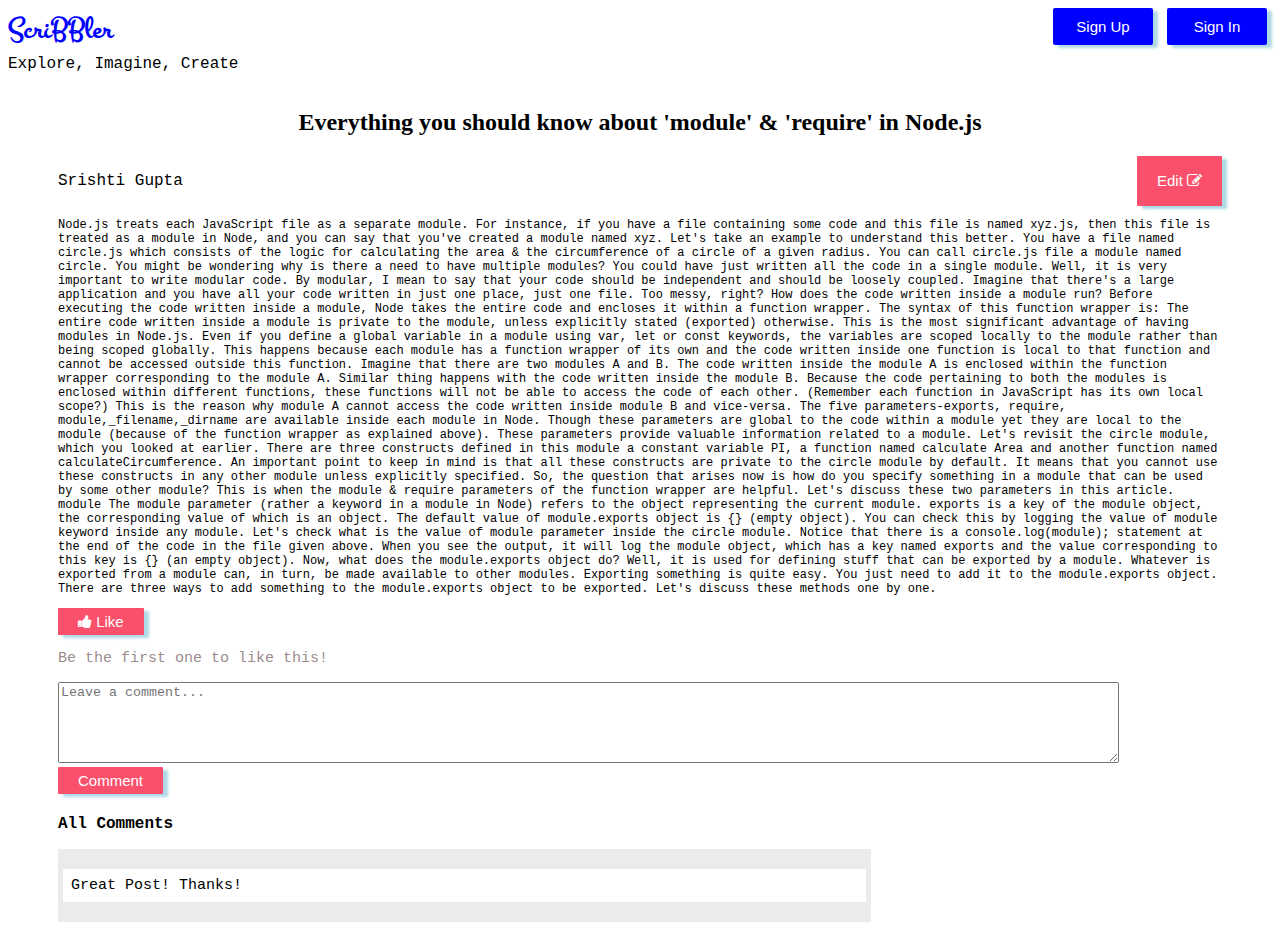
<file: html/post.html>
<!DOCTYPE html>
<html lang="en">
<head>
    <meta charset="UTF-8">
    <meta http-equiv="X-UA-Compatible" content="IE=edge">
    <meta name="viewport" content="width=device-width, initial-scale=1.0">
    <title>Edit</title>
    <link rel="stylesheet" href="../styles/post.css">
    <link rel="stylesheet" href="https://cdnjs.cloudflare.com/ajax/libs/font-awesome/4.7.0/css/font-awesome.min.css">
    <link href="https://fonts.googleapis.com/icon?family=Material+Icons" rel="stylesheet">
    <link href="https://fonts.googleapis.com/css?family=Montez&display=swap" rel="stylesheet">
</head>
<body>
    <header>
        <div>
            <a href="../index.html">
            <h3>ScriBBler</h3> 
            <p>Explore, Imagine, Create</p> 
        </a>
        </div>
        <div id="sign-but">
            <button class="sign" id="sign-up" > Sign Up </button>
            <button class="sign" id="sign-in"> Sign In</button>
        </div>
    </header>
    <div class="container">
        <div class="post-title" contenteditable="false" id="title">
           <h2 id="title-text">Everything you should know about 'module' & 'require' in Node.js</h2>
        </div>
        <div class="name-edit">
            <p>Srishti Gupta</p>
            <button id="edit-button">Edit <span><i class="fa fa-pencil-square-o" aria-hidden="true"></i></span></button>
            <button id="save-button">Save <span><i class="fa fa-floppy-o" aria-hidden="true"></i></span></button>
        </div>
        <div class="para" id="post-text" contenteditable="false">
            <p id="post-tt">Node.js treats each JavaScript file as a separate module. For instance, if you have a file containing some code and this file is named xyz.js, then this file is treated as a module in Node, and you can say that you've created a module named xyz. Let's take an example to understand this better. You have a file named circle.js which consists of the logic for calculating the area & the circumference of a circle of a given radius. You can call circle.js file a module named circle. You might be wondering why is there a need to have multiple modules? You could have just written all the code in a single module. Well, it is very important to write modular code. By modular, I mean to say that your code should be independent and should be loosely coupled. Imagine that there's a large application and you have all your code written in just one place, just one file. Too messy, right? How does the code written inside a module run? Before executing the code written inside a module, Node takes the entire code and encloses it within a function wrapper. The syntax of this function wrapper is: The entire code written inside a module is private to the module, unless explicitly stated (exported) otherwise. This is the most significant advantage of having modules in Node.js. Even if you define a global variable in a module using var, let or const keywords, the variables are scoped locally to the module rather than being scoped globally. This happens because each module has a function wrapper of its own and the code written inside one function is local to that function and cannot be accessed outside this function. Imagine that there are two modules A and B. The code written inside the module A is enclosed within the function wrapper corresponding to the module A. Similar thing happens with the code written inside the module B. Because the code pertaining to both the modules is enclosed within different functions, these functions will not be able to access the code of each other. (Remember each function in JavaScript has its own local scope?) This is the reason why module A cannot access the code written inside module B and vice-versa. The five parameters-exports, require, module,_filename,_dirname are available inside each module in Node. Though these parameters are global to the code within a module yet they are local to the module (because of the function wrapper as explained above). These parameters provide valuable information related to a module. Let's revisit the circle module, which you looked at earlier. There are three constructs defined in this module a constant variable PI, a function named calculate Area and another function named calculateCircumference. An important point to keep in mind is that all these constructs are private to the circle module by default. It means that you cannot use these constructs in any other module unless explicitly specified. So, the question that arises now is how do you specify something in a module that can be used by some other module? This is when the module & require parameters of the function wrapper are helpful. Let's discuss these two parameters in this article. module The module parameter (rather a keyword in a module in Node) refers to the object representing the current module. exports is a key of the module object, the corresponding value of which is an object. The default value of module.exports object is {} (empty object). You can check this by logging the value of module keyword inside any module. Let's check what is the value of module parameter inside the circle module. Notice that there is a console.log(module); statement at the end of the code in the file given above. When you see the output, it will log the module object, which has a key named exports and the value corresponding to this key is {} (an empty object). Now, what does the module.exports object do? Well, it is used for defining stuff that can be exported by a module. Whatever is exported from a module can, in turn, be made available to other modules. Exporting something is quite easy. You just need to add it to the module.exports object. There are three ways to add something to the module.exports object to be exported. Let's discuss these methods one by one.
            </p>
        </div>
        <div class="like-part">
            <button id="like-button"><span><i class="fa fa-thumbs-up" aria-hidden="true"></i></span> Like</button>
        </div>
        <div class="liked-msg">
            <p id="like-count">Be the first one to like this!</p>
        </div>
        <div class="text-box">
            <textarea name="" id="input-value" cols="130" rows="5" placeholder="Leave a comment..."></textarea>
            <br><button id="comment-button">Comment</button>
        </div>
        <div class="comment-part">
            <h4>All Comments</h4>
            <div class="comment-msg" id="myDIV">
                <p>Great Post! Thanks!</p>
            </div>
        </div>
    </div>


     <!-- The Modal -->
     <div id="myModal" class="modal">

        <!-- Modal content -->
        <div class="modal-content">
        <span class="get">Get Started</span>
        <span id="close1" class ='close'>&times;</span>
        <hr>
            <div class="log-in">
                <form action="" id="form">
                    <div class="input-grp">
                        <label for="">Name</label>
                        <input type="text" id="username" name="username" placeholder="Enter your username" required>
                    </div>
                    <div class="input-grp">
                        <label for="">Username</label>
                        <input type="text" id="email" name="email" placeholder="Enter your username" required>
                    </div>
                    <div class="input-grp">
                        <label for="">Password</label>
                        <input type="password" id="password" name="password" placeholder="Enter your password" required>
                    </div>
                    <div class="input-grp">
                        <label for="">Confirm Password</label>
                        <input type="text" id="cpassword" name="cpassword" placeholder="Re-enter your password" required>
                    </div>
                    <button type="submit"> Sign Up</button>
                </form>
            </div>
        </div>
      </div>
    <!-- This is nex one -->
    </div>
    <!-- The Modal 1-->
    <div id="myModal-1" class="modal">
    
    <!-- Modal content 1 -->
    <div class="modal-content">
    <span class="get">Welcome Back!</span>
    <span id="close2" class ='close'>&times;</span>
    <hr>
       <div class="log-in">
        <form action="" id="form">
            <div class="input-grp">
                <label for="">Username</label>
                <input type="text" id="username-1" name="username" placeholder="Enter your username" required>
            </div>
            <div class="input-grp">
                <label for="">Password</label>
                <input type="text" id="email-1" name="email" placeholder="Enter your user password" required>
            </div>
            <button type="submit">Sign Up</button>
            <div class="cen">
             <h4>Not a member? <span id="switch-button">Sign Up</span></h4>
         </div>
         </form>
       </div>
    </div>
    </div>
    
    <script src="../scripts/post.js"></script>    
</body>
</html>
</file>
<file: styles/post.css>
header{
    display: flex;
    flex-direction: row;
    justify-content: space-between;
}
h3{
    font-family: 'Montez', cursive; 
    font-size: 30px;
    color: blue;
    margin-top: 2px;
    margin-bottom: -10px;
}
p{
    font-family: 'Ubuntu Mono', monospace;
}
#post-tt{
  font-size: 12px;
}

.sign{
    background-color: blue;
    padding: 10px;
    border-color: antiquewhite;
    color: white;
    border-radius: 2px;
    width: 100px;
    margin-left: 5px;
    margin-right: 5px;
    cursor: pointer;
}
a{
    text-decoration: none;
    color: black;
  }

  .modal {
    display: none; /* Hidden by default */
    position: fixed; /* Stay in place */
    z-index: 1; /* Sit on top */
    padding-top: 100px; /* Location of the box */
    left: 0;
    top: 0;
    width: 100%; /* Full width */
    height: 100%; /* Full height */
    overflow: auto; /* Enable scroll if needed */
    background-color: rgb(0,0,0); /* Fallback color */
    background-color: rgba(0,0,0,0.4); /* Black w/ opacity */
  }
  
  /* Modal Content */
  .modal-content {
    background-color: #fefefe;
    margin: auto;
    padding: 20px;
    border: 1px solid #888;
    width: 27%;
  }

.modal-content-question{
    background-color: #fefefe;
    margin: auto;
    padding:0px 10px 20px 10px;
    border: 1px solid #888;
    width: 25%;
    margin-top: 170px;
}
  
  /* The Close Button */
  .close {
    color: #aaaaaa;
    float: right;
    font-size: 28px;
    font-weight: bold;
  }
  
  .close:hover,
  .close:focus {
    color: #000;
    text-decoration: none;
    cursor: pointer;
  }
 .qa{
   text-align: center;
   font-size: 20px;
   padding-top: 0px;
   padding: 0px;
   color: #423c3c;
   
 }
.yn-but{
    display: flex;
    flex-direction: row;
    justify-content: space-between;
}
.yn-but button{
    padding: 10px;
    border-color: antiquewhite;
    color: white;
    border-radius: 2px;
    width: 100px;
    margin-left: 5px;
    margin-right: 5px;
    cursor: pointer;
}
#yes{
    background-color: rgb(107, 216, 107);
}
#no{
    background-color: rgb(247, 45, 45);
}


.log-in{
    padding: 5px;
  }
  .input-grp{
    padding: 5px;
    font-size: 19px;
    display: flex;
    flex-direction: column;
    margin-bottom: 5px;
  }
   
  .input-grp input{
    border: none;
    font-size: 18px;
    margin-top: 10px;
    background-color: #efeeee;
    padding: 10px;
  }
  .log-in button{
    background-color: rgb(74, 153, 74);
    color: #efeeee;
    width: 100%;
    padding: 10px;
    font-size: 15px;
    border: none;
    cursor: pointer;
    margin-top: 7px;
  }
.get{
  font-size: 20px;
  color: #8e8a8ace;
  margin-top: 2px;
  padding-top:20px;
}
hr { 
  display: block;
  margin-top: 0.5em;
  margin-bottom: 0.2em;
  margin-left: auto;
  margin-right: auto;
  border-style: inset;
  border-width: 1px;
} 

.cen{
display: flex;
flex-direction: row;
justify-content: center;
   }
   a{
    text-decoration: none;
    text-emphasis: none;
  }

.container{
    padding-left: 50px;
    padding-right: 50px;
}  

.post-title{
    text-align: center;
    
}
#save-button{
  display: none;
}

.name-edit{
    display: flex;
    flex-direction: row;
    justify-content: space-between;

}
.liked-msg p{
    color: #816c6cce;
    font-size: 15px;
}

.comment-msg{
    background-color:#ebebeb;
    padding: 5px;
    max-width: 69%;
    margin-top: -5px;
}
.comment-msg p{
background-color: white;
padding: 8px;
max-width: 100%;
font-size: 15px;
}
button{
    background-color: rgb(250, 80, 108);
    color: white;
    padding: 5px 20px;
    border: none;
    box-shadow: 5px 3px 3px lightblue;
    font-size: 15px;
    cursor: pointer;
    border-radius: 1px;
}
h4{
    font-size: 16px;
    font-family:'Courier New', Courier, monospace;
}

#switch-button{
  color: blue;
  cursor: pointer;
}
</file>
